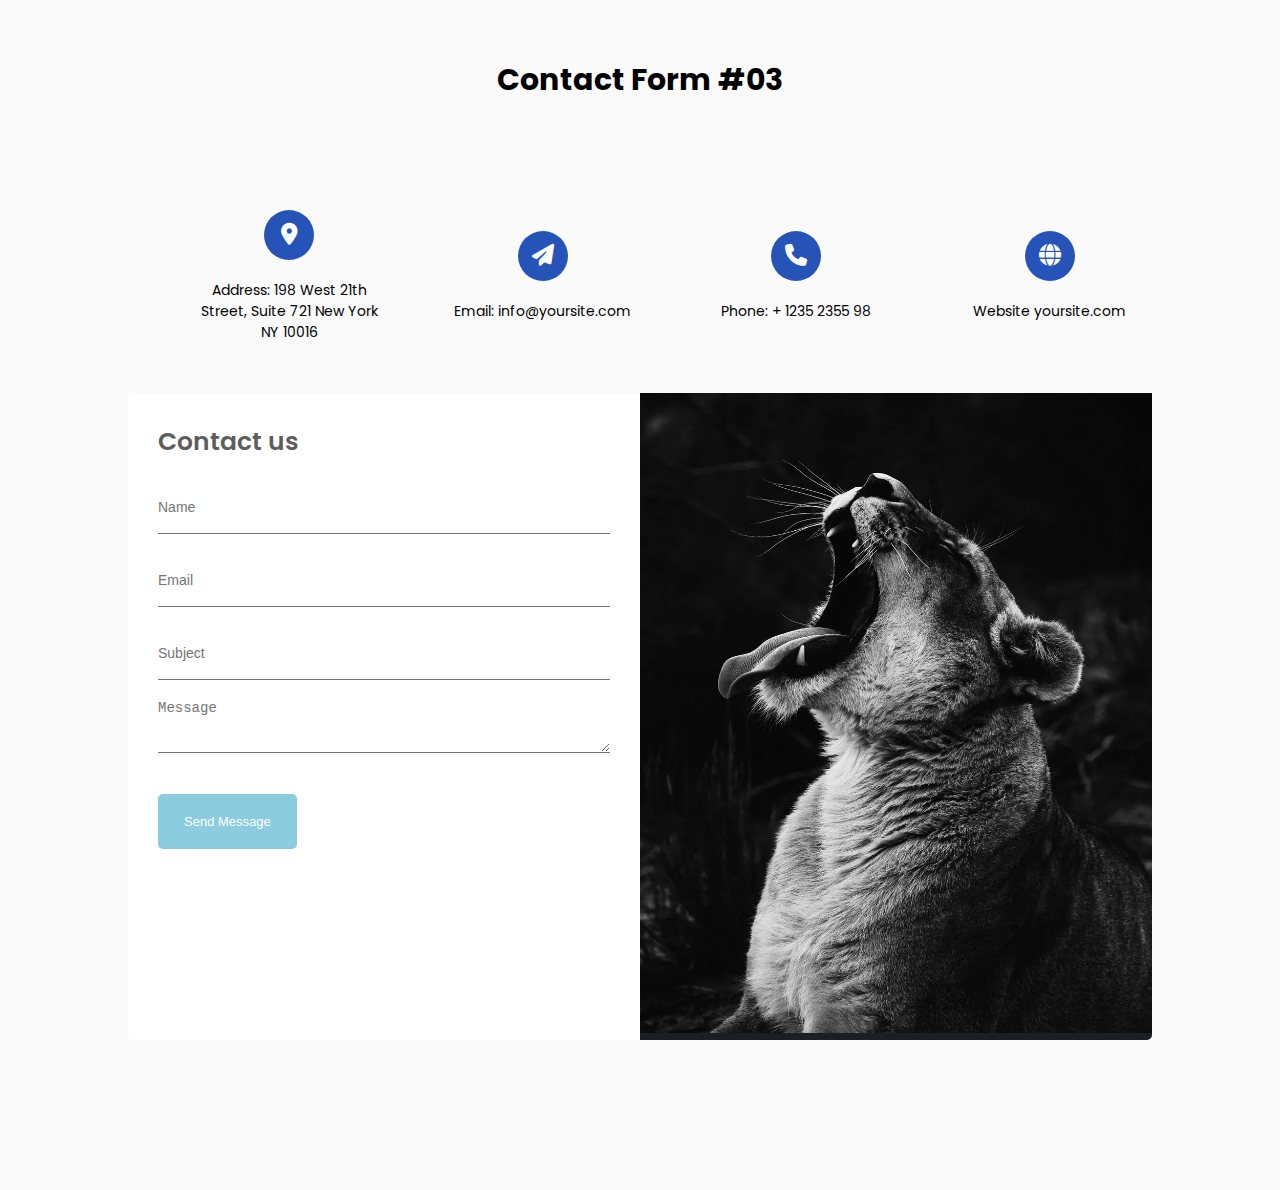
<file: temp3/index.html>
<!DOCTYPE html>
<html lang="en">
<head>
    <meta charset="UTF-8">
    <meta http-equiv="X-UA-Compatible" content="IE=edge">
    <meta name="viewport" content="width=device-width, initial-scale=1.0">
    <title>Document</title>
    <!-- google fonts  -->
    <link rel="preconnect" href="https://fonts.googleapis.com">
    <link rel="preconnect" href="https://fonts.gstatic.com" crossorigin>
    <link href="https://fonts.googleapis.com/css2?family=Poppins:ital,wght@0,100;0,200;0,700;0,900;1,200;1,300;1,400;1,700&display=swap" rel="stylesheet">
    <!-- google fonts  -->
    <link rel="stylesheet" href="./css/style.css">
    <link rel="stylesheet" href="./css/all.min.css">
</head>
<body>

    <header>
        <h2>Contact Form #03</h2>
    </header>



    <section class="info">
        <div class="info_item">
            <div class="icon_box">
                <i class="fa-sharp fa-solid fa-location-dot"></i>
            </div>
            <p> Address: 198 West 21th Street, Suite 721 New York NY 10016</p>
        </div>
        <div class="info_item">
            <div class="icon_box">
                <i class="fa-solid fa-paper-plane"></i>
            </div>
            <p>Email: info@yoursite.com</p>
        </div>
        <div class="info_item">
            <div class="icon_box">
                <i class="fa-solid fa-phone"></i>
            </div>
            <p>Phone:   + 1235 2355 98</p>
        </div>
        <div class="info_item">
            <div class="icon_box">
                <i class="fa-solid fa-globe"></i>
            </div>
            <p>Website   yoursite.com</p>
        </div>
     </section>




    <section class="contact07">
        <div class="mainContactParent">
            <div class="leftDiv">
                <div class="lefttpaddingall">
                    <p>Contact us</p>
                    <!-- <form action="">
                        <label for="input"></label>
                        <input type="text" placeholder="Name"><br>
                        

                        <label for="email" placeholder=""></label>
                        <input type="email" placeholder="Email"><br>

                        <label for="subject" placeholder=""></label>
                        <input type="subject" placeholder="Subject"><br>

                        <label for="subject" placeholder=""></label>
                        <textarea name="" id="" cols="30" rows="10" placeholder="Message"></textarea><br>
     -->
     <form  name="contactForm" class="connectForm">
        <div class="left">
        <div class="part-group">
        <div class="form-group">
        <input type="text" class="form-control" name="name" id="name" placeholder="Name">
        </div>
        </div>
        <div class="part-group">
        <div class="form-group">
        <input type="email" class="form-control" name="email" id="email" placeholder="Email">
        </div>
        </div>
        <div class="part-group">
        <div class="form-group">
        <input type="text" class="form-control" name="subject" id="subject" placeholder="Subject">
        </div>
        </div>
        <div class="part-group">
        <div class="form-group">
        <textarea name="message" class="form-control" id="message" cols="30" rows="6" placeholder="Message"></textarea>
        </div>
        </div>
        <div class="part-group">
        <div class="form-group">
            <button>Send Message</button>
        <div class="submitting"></div>
        </div>
        </div>
        </div>
        </form>
                        
    
                    </form>
                </div>


            </div>
            <div class="rightDiv">
                <div class="rightpaddingall">
                    <!-- <h1>Contact information</h1>
                    <p>We're open for any suggestion or just to have a chat</p> -->
            <img src="./images/img (1).jpg" alt="">

            </div>
                    
        </div>
 
    <!-- </div>



            </div>
        </div> -->
    </section>

</body>
</html>
</file>
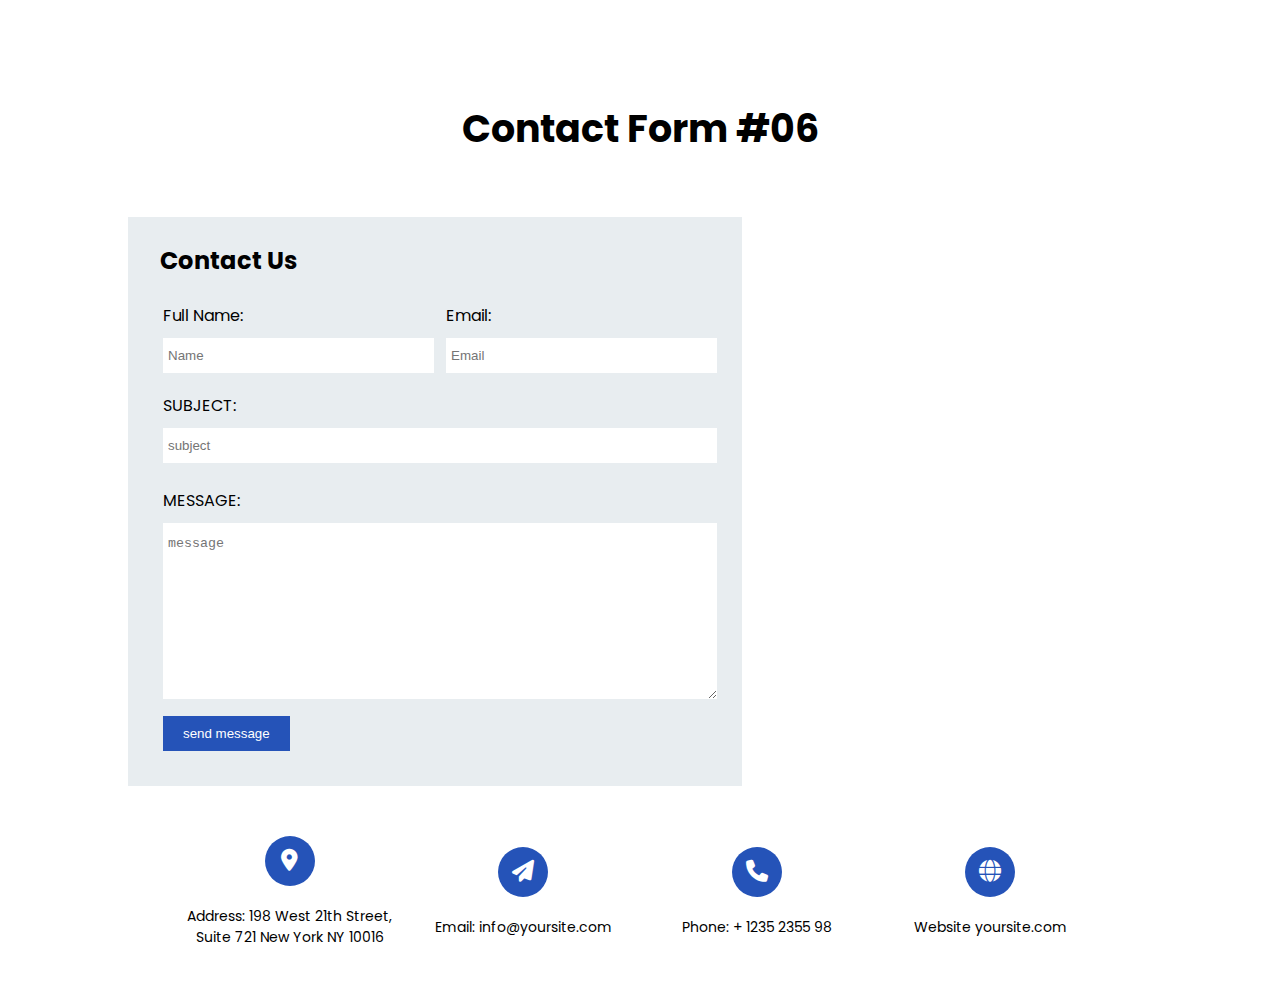
<file: temp6/index.html>
<!DOCTYPE html>
<html lang="en">
<head>
    <meta charset="UTF-8">
    <meta http-equiv="X-UA-Compatible" content="IE=edge">
    <meta name="viewport" content="width=device-width, initial-scale=1.0">
    <title>Document</title>
    <!-- google fonts  -->
    <link rel="preconnect" href="https://fonts.googleapis.com">
    <link rel="preconnect" href="https://fonts.gstatic.com" crossorigin>
    <link href="https://fonts.googleapis.com/css2?family=Poppins:ital,wght@0,100;0,200;0,700;0,900;1,200;1,300;1,400;1,700&display=swap" rel="stylesheet">
    <!-- google fonts  -->
    <link rel="stylesheet" href="./css/style.css">
    <link rel="stylesheet" href="./css/all.min.css">
</head>
<body>
    <header>
        <h1>Contact Form #06</h1>
    </header>
 <section class="form_design">
    <div class="contact">
        <h2>Contact Us</h2>
        <form action="">
            <div class="flex">
                <div>
                    <label for="">Full Name:</label>
                    <input type="text" name="" id="" placeholder="Name">

                </div>
                <div>
                    <label for="">Email:</label>
                    <input type="email" name="" id="" placeholder="Email">

                </div>
            </div> 
                <div >
                    <label for="">SUBJECT:</label>
                    <input type="text" name="" id="" placeholder="subject">


                </div>
                <br>
                <div >
                    <label for="">MESSAGE:</label>
                    <textarea name="" id="" cols="30" rows="10"  placeholder="message"></textarea>
                    <br>
                    <input type="submit" value="send message">
                    

                </div>
         

        </form>

    </div>
    <div class="map">
        <iframe src="https://www.google.com/maps/embed?pb=!1m18!1m12!1m3!1d3650.8372409328795!2d90.40665901445699!3d23.788809484570503!2m3!1f0!2f0!3f0!3m2!1i1024!2i768!4f13.1!3m3!1m2!1s0x3755c70b72f1b8b1%3A0xfc87a1bc6699ed26!2sShikhbe%20Shobai!5e0!3m2!1sen!2sbd!4v1679901448802!5m2!1sen!2sbd" width="100%" height="100%" style="border:0;" allowfullscreen="" loading="lazy" referrerpolicy="no-referrer-when-downgrade"></iframe>
    </div>
 </section>
 <section class="info">
    <div class="info_item">
        <div class="icon_box">
            <i class="fa-sharp fa-solid fa-location-dot"></i>
        </div>
        <p> Address: 198 West 21th Street, Suite 721 New York NY 10016</p>
    </div>
    <div class="info_item">
        <div class="icon_box">
            <i class="fa-solid fa-paper-plane"></i>
        </div>
        <p>Email: info@yoursite.com</p>
    </div>
    <div class="info_item">
        <div class="icon_box">
            <i class="fa-solid fa-phone"></i>
        </div>
        <p>Phone:   + 1235 2355 98</p>
    </div>
    <div class="info_item">
        <div class="icon_box">
            <i class="fa-solid fa-globe"></i>
        </div>
        <p>Website   yoursite.com</p>
    </div>
 </section>
</body>
</html>
</file>
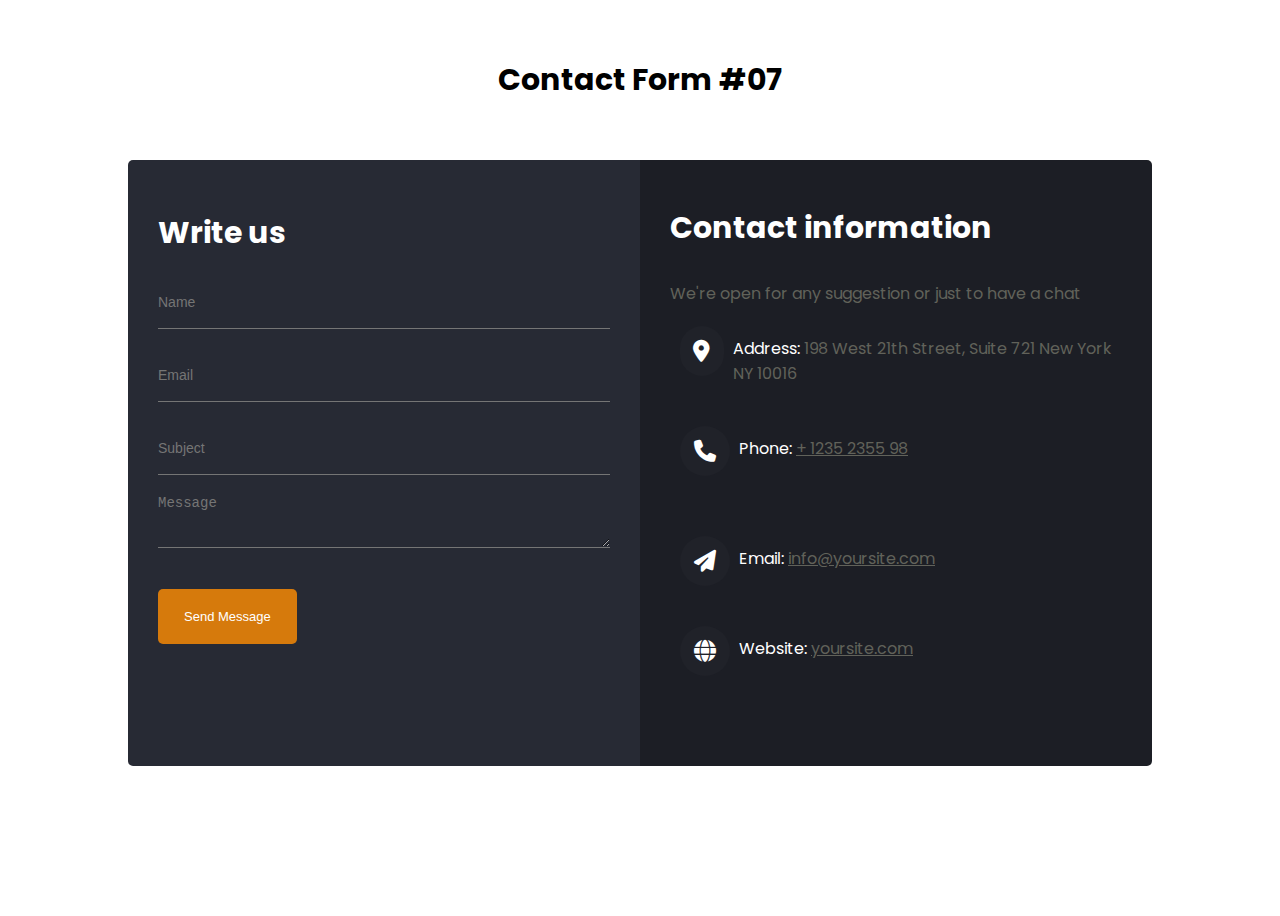
<file: temp7/t7/index.html>
<!DOCTYPE html>
<html lang="en">
<head>
    <meta charset="UTF-8">
    <meta http-equiv="X-UA-Compatible" content="IE=edge">
    <meta name="viewport" content="width=device-width, initial-scale=1.0">
    <title>Document</title>
    <!-- google fonts  -->
    <link rel="preconnect" href="https://fonts.googleapis.com">
    <link rel="preconnect" href="https://fonts.gstatic.com" crossorigin>
    <link href="https://fonts.googleapis.com/css2?family=Poppins:ital,wght@0,100;0,200;0,700;0,900;1,200;1,300;1,400;1,700&display=swap" rel="stylesheet">
    <!-- google fonts  -->
    <link rel="stylesheet" href="./css/style.css">
    <link rel="stylesheet" href="./css/all.min.css">
</head>
<body>

    <header>
        <h2>Contact Form #07</h2>
    </header>
    <section class="contact07">
        <div class="mainContactParent">
            <div class="leftDiv">
                <div class="lefttpaddingall">
                    <h3>Write us</h3>
                    <!-- <form action="">
                        <label for="input"></label>
                        <input type="text" placeholder="Name"><br>
                        

                        <label for="email" placeholder=""></label>
                        <input type="email" placeholder="Email"><br>

                        <label for="subject" placeholder=""></label>
                        <input type="subject" placeholder="Subject"><br>

                        <label for="subject" placeholder=""></label>
                        <textarea name="" id="" cols="30" rows="10" placeholder="Message"></textarea><br>
     -->
     <form  name="contactForm" class="connectForm">
        <div class="left">
        <div class="part-group">
        <div class="form-group">
        <input type="text" class="form-control" name="name" id="name" placeholder="Name">
        </div>
        </div>
        <div class="part-group">
        <div class="form-group">
        <input type="email" class="form-control" name="email" id="email" placeholder="Email">
        </div>
        </div>
        <div class="part-group">
        <div class="form-group">
        <input type="text" class="form-control" name="subject" id="subject" placeholder="Subject">
        </div>
        </div>
        <div class="part-group">
        <div class="form-group">
        <textarea name="message" class="form-control" id="message" cols="30" rows="6" placeholder="Message"></textarea>
        </div>
        </div>
        <div class="part-group">
        <div class="form-group">
            <button>Send Message</button>
        <div class="submitting"></div>
        </div>
        </div>
        </div>
        </form>
                        
    
                    </form>
                </div>


            </div>
            <div class="rightDiv">
                <div class="rightpaddingall">
                    <h1>Contact information</h1>
                    <p>We're open for any suggestion or just to have a chat</p>
                    <div class="socialIcon">
                      <div class="icon1">
                        <i class="fa-solid fa-location-dot"></i>
                          <p><span>Address:</span> 198 West 21th Street, Suite 721 New York NY 10016</p>
                      </div>
                      <div class="icon1">
                        <i class="fa-solid fa-phone"></i>
                        <p><span>Phone:</span> <a href="tel://1234567920">+ 1235 2355 98</a></p>
                      </div>


                    
                      <div class="icon1">
                        
                          
                      </div>
                      <div class="icon1">
                        <i class="fa-solid fa-paper-plane"></i>
                          <p><span> Email:</span> <a href="info@yoursite.com">info@yoursite.com</a></p>
                         
                      </div>
                      <div class="icon1">
                        <i class="fa-solid fa-globe"></i>
                          <p><span>Website:</span> <a href="yoursite.com">yoursite.com</a></p>
                          
                      </div>
                </div>

            </div>
                    
        </div>
 
    <!-- </div>



            </div>
        </div> -->
    </section>

</body>
</html>
</file>
<file: temp3/css/style.css>
*{
    margin: 0;
    padding: 0;

}
body{
    background: #FAFAFA;
    font-family: 'Poppins', sans-serif;
}
header{
    
}
header h2{

text-align: center;

margin-bottom: 57px;

margin-top: 57px;

font-size: 30px;
}
.contact07{

width: 80%;

margin: auto;

margin-bottom: 150px;

/* padding-bottom: 103px; */
}
.mainContactParent{

display: flex;

justify-content: space-between;

border-radius: 22px;

/* border: 6px solid black; */
}
.leftDiv{

background: #;

width: 50%;

/* background: #272A34; */

/* border-left: 28px; */

border-radius: 0px;

border-bottom-left-radius: 5px;

border-top-left-radius: 5px;

background: #FFFFFF;
}
.leftDiv h3{

color: #8d8282;

/* margin: 14px; */

margin: 50px 30px 10px 30px;

font-size: 30px;
}
form{
    
margin: 10;
    
margin: 10px 30px 30px 30px;
}
form input{margin: 10px 0;width: 100%;border: transparent;}
form label {

/* margin: 10px 0; */
}
button{

}
form button {

padding: 20px 26px;

/* background: #D67A0C; */

border-radius: 5px;

color: #fff;

font-size: 13px;

border: transparent;

margin-top: 15px;

background: #8CCCDF;
}
.rightDiv{

/* color: blue; */

width: 50%;

/* margin-right: -184px; */

/* margin-left: 80px; */

background: #1C1E25;

border-bottom-right-radius: 5px;

border-top-right-radius: 5px;

/* padding-bottom: 50px; */

padding-bottom: -11px;
}
.rightDiv h1{

margin: 45px 30px 30px 30px;

color: #fff;

font-size: 30px;

/* font-style: revert; */
}
.rightDiv p{

margin: 10px 30px 20px 30px;

color: #61625A;
}
.socialIcon{

}
.icon1{

display: flex;

margin-left: 40px;

padding-bottom: 20px;
}
.icon1 h6{

}
.icon1 p{

margin-left: 9px;

/* margin-bottom: 48px; */

color: #61625A;
}
.icon1 a{

color: #61625A;
}

/* .rightpaddingall{

}
.rightDiv rightpaddingall{

}
.leftdiv lefttpaddingall{
    
} */
textarea{
    
width: 100%;
    
margin: 10px 0;
    
/* border: transparent; */
    
margin-bottom: 19px;
}

.icon1 i{
    
height: 50px;
    
width: 50px;
    
line-height: 50px;
    
border-radius: 50px;
    
text-align: center;
    
font-size: 22px;
    
color: #fff;
    
/* margin: auto; */
    
background: #202229;
    
margin-bottom: 20px;
}


span{
    color: #fff;
}



.form-control {
    height: 52px;
    background: transparent;
    color: #757575;
    font-size: 14px;
    border-radius: 0px;
    border: 1px solid #757575;
    }
      

.connectForm .form-control {
        border: none;
        border-bottom: 1px solid #757575;
        padding: 0;
     }











     .info{

/* padding: 50px 0; */

/* display: flex; */

/* justify-content: space-between; */

padding: 50px 0;

display: flex;

justify-content: space-between;

margin: 0px 133px;

}
        .info_item{
            
width: 80%;
            
margin: auto;
            
/* padding: 50px 0; */
            
/* padding: 50px 0; */
            
/* display: flex; */
            
/* justify-content: space-between; */
            
margin-left: 40px;
            
margin-left: 59px;
        }
        .info_item p{
         
font-size: 14px;
         
text-align: center;
         
margin-bottom: 0px;
        }
        .icon_box{
        
        /* padding: 50px 0; */
        
        /* padding: 50px 0; */
        
        /* display: flex; */
        
        /* justify-content: space-between; */
        
        height: 50px;
        
        width: 50px;
        
        background: #2553B8;
        
        /* padding-bottom: 7px; */
        
        border-radius: 50px;
        
        text-align: center;
        
        line-height: 50px;
        
        font-size: 22px;
        
        color: #fff;
        
        margin: auto;
        
        /* padding: 0 0 8px 0; */
        
        margin-bottom: 20px;
        }

        .rightDiv img{
            width: 100%;
            /* height: 100%; */
        }
        .lefttpaddingall p{
            
margin-top: 30px;
            
margin-left: 30px;
            
font-weight: 600;
            
font-size: 25px;
            
color: #5e5d5d;
        }
</file>
<file: temp6/css/style.css>
*{
    margin: 0;
    padding: 0;
}
body{
    font-family: 'Poppins', sans-serif;
}
header{
    
}
header h1{

text-align: center;

padding: 100px 0 60px;

font-weight: 30px;

font-size: 38px;
}
.form_design{

width: 80%;

margin: auto;

display: flex;

justify-content: space-between;
}
.contact{
  
/* display: flex; */
  
width: 60%;
  
background: #E8EDF0;
  
/* margin: 10px; */
  
/* margin: 10px; */
}
.flex{
    
display: flex;
    
justify-content: space-between;
    
margin-bottom: 20px;
}
.contact form{

margin: 35px;
}
form{
    
/* width: 100%; */
}
.flex div{
    
width: 48%;
}
/* ????? */
form.flex{

}
form label{

}
form input{

width: 100%;

background: transparent;

/* border: navajowhite; */

/* border: navajowhite; */

border: none;

background: #fff;

padding: 10px 5px 10px;

/* margin: 20px; */

/* margin: auto; */

/* margin: 10px; */

margin-top: 10px;
}
form textarea{

width: 100%;

border: none;

margin-top: 10px;

padding: 13px 5px;
}
.map{

width: 40%;
}
.contact h2{
    
margin-top: 26px;
    
margin-left: 32px;
    
margin-bottom: -10px;
}

form input[type="submit"]{
    width: auto;
    padding: 10px 20px;
    background-color: #2553B8;
    color: #fff;
}

.info{

/* padding: 50px 0; */

/* display: flex; */

/* justify-content: space-between; */

padding: 50px 0;

display: flex;

justify-content: space-between;

margin: 0 173px;
}
.info_item{
    
width: 80%;
    
margin: auto;
    
/* padding: 50px 0; */
    
/* padding: 50px 0; */
    
/* display: flex; */
    
/* justify-content: space-between; */
}
.info_item p{
 
font-size: 14px;
 
text-align: center;
}
.icon_box{

/* padding: 50px 0; */

/* padding: 50px 0; */

/* display: flex; */

/* justify-content: space-between; */

height: 50px;

width: 50px;

background: #2553B8;

/* padding-bottom: 7px; */

border-radius: 50px;

text-align: center;

line-height: 50px;

font-size: 22px;

color: #fff;

margin: auto;

/* padding: 0 0 8px 0; */

margin-bottom: 20px;
}
</file>
<file: temp7/t7/css/style.css>
*{
    margin: 0;
    padding: 0;

}
body{
    font-family: 'Poppins', sans-serif;
}
header{
    
}
header h2{

text-align: center;

margin-bottom: 57px;

margin-top: 57px;

font-size: 30px;
}
.contact07{

width: 80%;

margin: auto;

margin-bottom: 150px;

/* padding-bottom: 103px; */
}
.mainContactParent{

display: flex;

justify-content: space-between;

border-radius: 22px;

/* border: 6px solid black; */
}
.leftDiv{

width: 50%;

background: #272A34;

/* border-left: 28px; */

border-radius: 0px;

border-bottom-left-radius: 5px;

border-top-left-radius: 5px;
}
.leftDiv h3{

color: #fff;

/* margin: 14px; */

margin: 50px 30px 10px 30px;

font-size: 30px;
}
form{
    
margin: 10;
    
margin: 10px 30px 30px 30px;
}
form input{margin: 10px 0;width: 100%;border: transparent;}
form label {

/* margin: 10px 0; */
}
button{

}
form button {

padding: 20px 26px;

background: #D67A0C;

border-radius: 5px;

color: #fff;

font-size: 13px;

border: transparent;

margin-top: 15px;
}
.rightDiv{

/* color: blue; */

width: 50%;

/* margin-right: -184px; */

/* margin-left: 80px; */

background: #1C1E25;

border-bottom-right-radius: 5px;

border-top-right-radius: 5px;

padding-bottom: 50px;
}
.rightDiv h1{

margin: 45px 30px 30px 30px;

color: #fff;

font-size: 30px;

/* font-style: revert; */
}
.rightDiv p{

margin: 10px 30px 20px 30px;

color: #61625A;
}
.socialIcon{

}
.icon1{

display: flex;

margin-left: 40px;

padding-bottom: 20px;
}
.icon1 h6{

}
.icon1 p{

margin-left: 9px;

/* margin-bottom: 48px; */

color: #61625A;
}
.icon1 a{

color: #61625A;
}

/* .rightpaddingall{

}
.rightDiv rightpaddingall{

}
.leftdiv lefttpaddingall{
    
} */
textarea{
    
width: 100%;
    
margin: 10px 0;
    
/* border: transparent; */
    
margin-bottom: 19px;
}

.icon1 i{
    
height: 50px;
    
width: 50px;
    
line-height: 50px;
    
border-radius: 50px;
    
text-align: center;
    
font-size: 22px;
    
color: #fff;
    
/* margin: auto; */
    
background: #202229;
    
margin-bottom: 20px;
}


span{
    color: #fff;
}



.form-control {
    height: 52px;
    background: transparent;
    color: #757575;
    font-size: 14px;
    border-radius: 0px;
    border: 1px solid #757575;
    }
      

.connectForm .form-control {
        border: none;
        border-bottom: 1px solid #757575;
        padding: 0;
     }
</file>
